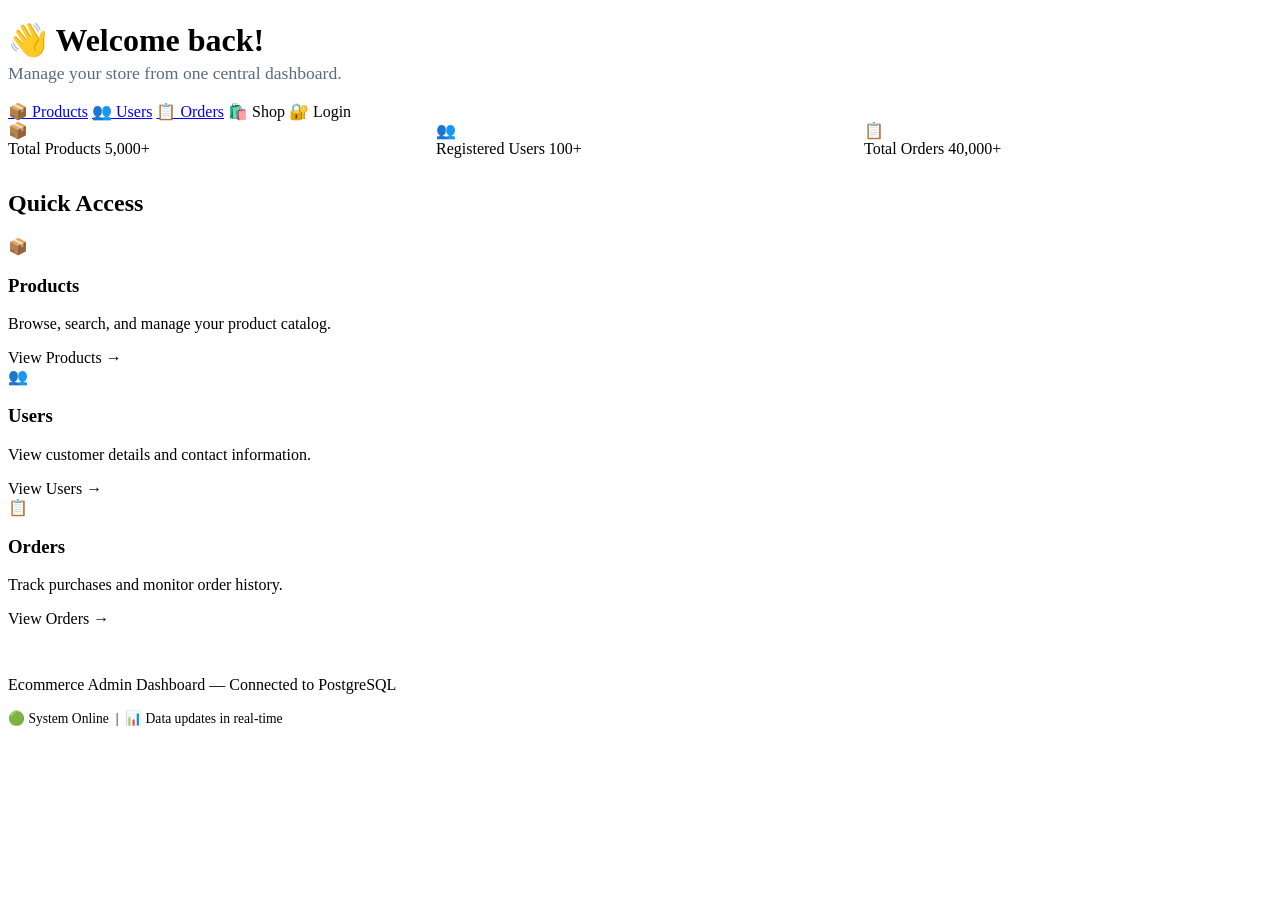
<file: ecommerce_vul/src/main/resources/templates/index.html>
<!DOCTYPE html>
<html xmlns:th="http://www.thymeleaf.org">
<head>
    <meta charset="UTF-8">
    <meta name="viewport" content="width=device-width, initial-scale=1.0">
    <title>Dashboard | Ecommerce Admin</title>
    <!-- Google Fonts -->
    <link href="https://fonts.googleapis.com/css2?family=Inter:wght@400;500;600;700;800&display=swap" rel="stylesheet">
    <!-- Shared CSS -->
    <link rel="stylesheet" th:href="@{/css/styles.css}">
    <style>
        /* Additional dashboard-specific styles (if any) can go here,
           but most are already in styles.css */
    </style>
</head>
<body>
<div class="container">
    <!-- Header with greeting -->
    <div class="header">
        <div>
            <h1 style="margin-bottom: 0.25rem;">👋 Welcome back!</h1>
            <p style="color: #5a6a82; font-size: 1.1rem; margin-top: 0;">
                Manage your store from one central dashboard.
            </p>
        </div>
        <div class="nav-links">
            <a href="/products" class="btn btn-primary">📦 Products</a>
            <a href="/users" class="btn btn-secondary">👥 Users</a>
            <a href="/orders" class="btn btn-secondary">📋 Orders</a>
            <a th:href="@{/catalog}" class="btn btn-secondary">🛍️ Shop</a>
            <a th:href="@{/login}" class="btn btn-secondary">🔐 Login</a>
        </div>
    </div>

    <!-- Quick Stats Row -->
    <div class="stats-grid" style="display: grid; grid-template-columns: repeat(3, 1fr); gap: 20px; margin-bottom: 32px;">
        <div class="stat-card">
            <div class="stat-icon">📦</div>
            <div class="stat-content">
                <span class="stat-label">Total Products</span>
                <span class="stat-value" id="totalProducts">—</span>
            </div>
        </div>
        <div class="stat-card">
            <div class="stat-icon">👥</div>
            <div class="stat-content">
                <span class="stat-label">Registered Users</span>
                <span class="stat-value" id="totalUsers">—</span>
            </div>
        </div>
        <div class="stat-card">
            <div class="stat-icon">📋</div>
            <div class="stat-content">
                <span class="stat-label">Total Orders</span>
                <span class="stat-value" id="totalOrders">—</span>
            </div>
        </div>
    </div>

    <!-- Main Navigation Cards -->
    <h2 style="margin-bottom: 20px;">Quick Access</h2>
    <div class="dashboard-grid">
        <a th:href="@{/products}" class="dashboard-card">
            <div class="dashboard-icon">📦</div>
            <h3>Products</h3>
            <p>Browse, search, and manage your product catalog.</p>
            <span class="card-link">View Products →</span>
        </a>
        <a th:href="@{/users}" class="dashboard-card">
            <div class="dashboard-icon">👥</div>
            <h3>Users</h3>
            <p>View customer details and contact information.</p>
            <span class="card-link">View Users →</span>
        </a>
        <a th:href="@{/orders}" class="dashboard-card">
            <div class="dashboard-icon">📋</div>
            <h3>Orders</h3>
            <p>Track purchases and monitor order history.</p>
            <span class="card-link">View Orders →</span>
        </a>
    </div>

    <!-- Recent Activity / Footer Note -->
    <div class="footer" style="margin-top: 3rem;">
        <p>Ecommerce Admin Dashboard — Connected to PostgreSQL</p>
        <p style="margin-top: 8px; font-size: 0.85rem;">
            <span>🟢 System Online</span> &nbsp;|&nbsp; 
            <span>📊 Data updates in real‑time</span>
        </p>
    </div>
</div>

<!-- Optional: fetch live counts via REST API (if you have endpoints) -->
<script th:inline="javascript">
    // You can optionally fetch real counts from backend if you add simple endpoints.
    // Example: fetch('/api/products/count') etc.
    // For now, we'll leave them as placeholders or you can replace with static numbers.
    
    // Uncomment and adjust if you add count endpoints:
    /*
    fetch('/api/products/count')
        .then(res => res.json())
        .then(count => document.getElementById('totalProducts').textContent = count);
        
    fetch('/api/users/count')
        .then(res => res.json())
        .then(count => document.getElementById('totalUsers').textContent = count);
        
    fetch('/api/orders/count')
        .then(res => res.json())
        .then(count => document.getElementById('totalOrders').textContent = count);
    */
    
    // For now, set static placeholders (optional)
    document.getElementById('totalProducts').textContent = '5,000+';
    document.getElementById('totalUsers').textContent = '100+';
    document.getElementById('totalOrders').textContent = '40,000+';
</script>

<th:block th:replace="fragments/chat-widget :: chat-widget"></th:block>
</body>
</html>
</file>
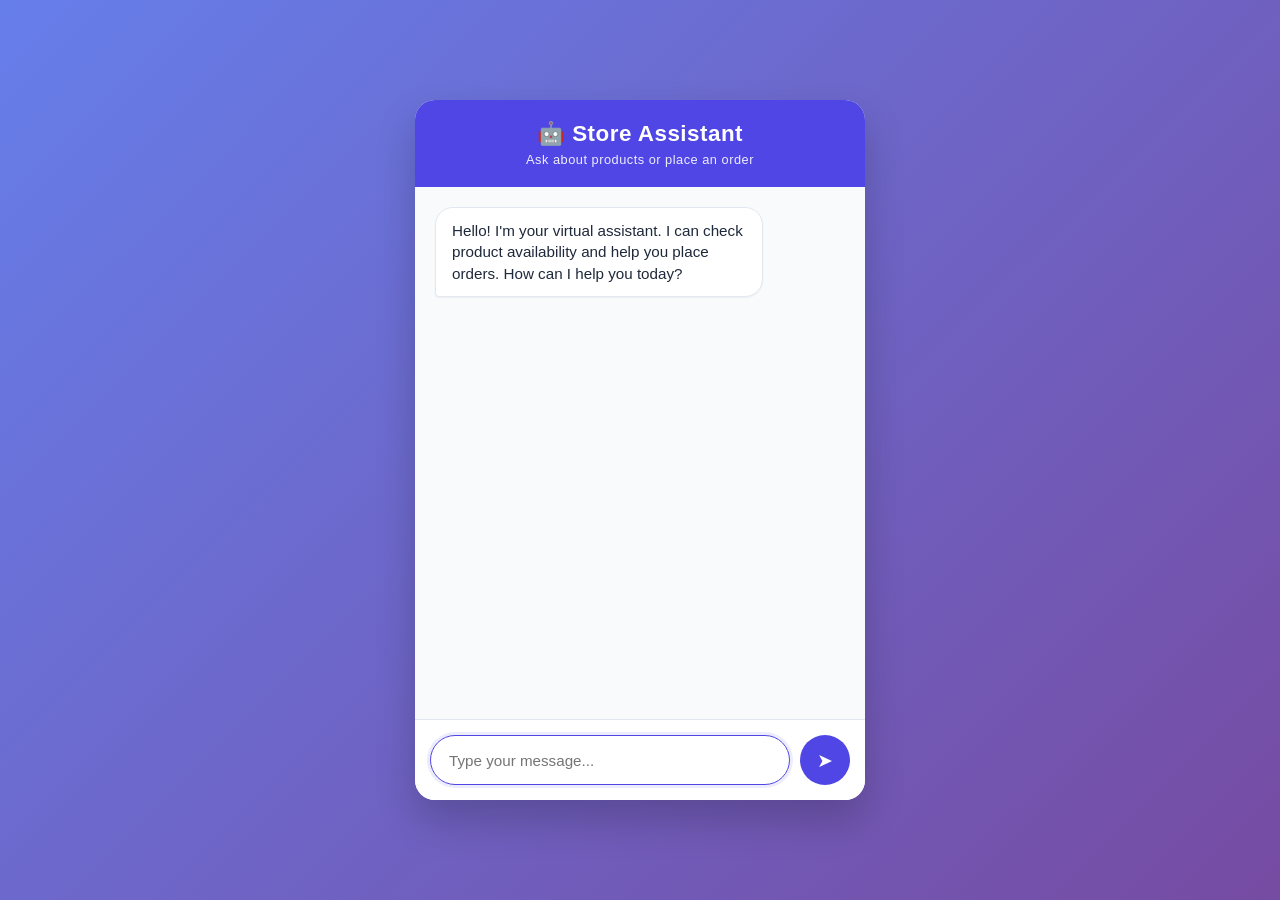
<file: ecommerce_vul/src/main/resources/static/chat-widget.html>
<!DOCTYPE html>
<html lang="en">
<head>
    <meta charset="UTF-8">
    <meta name="viewport" content="width=device-width, initial-scale=1.0">
    <title>Store Assistant</title>
    <style>
        * {
            box-sizing: border-box;
            margin: 0;
            padding: 0;
        }

        body {
            font-family: 'Segoe UI', Tahoma, Geneva, Verdana, sans-serif;
            background: linear-gradient(135deg, #667eea 0%, #764ba2 100%);
            min-height: 100vh;
            display: flex;
            align-items: center;
            justify-content: center;
            padding: 20px;
        }

        #chat-container {
            width: 100%;
            max-width: 450px;
            height: 700px;
            background: white;
            border-radius: 20px;
            box-shadow: 0 20px 40px rgba(0, 0, 0, 0.2);
            display: flex;
            flex-direction: column;
            overflow: hidden;
        }

        #chat-header {
            background: #4f46e5;
            color: white;
            padding: 20px;
            text-align: center;
            font-size: 1.4rem;
            font-weight: 600;
            letter-spacing: 0.5px;
            box-shadow: 0 2px 5px rgba(0, 0, 0, 0.1);
        }

        #chat-header small {
            display: block;
            font-size: 0.8rem;
            opacity: 0.9;
            font-weight: normal;
            margin-top: 5px;
        }

        #chat-messages {
            flex: 1;
            padding: 20px;
            overflow-y: auto;
            background: #f8fafc;
            display: flex;
            flex-direction: column;
            gap: 15px;
        }

        .message {
            display: flex;
            margin-bottom: 5px;
        }

        .user-message {
            justify-content: flex-end;
        }

        .bot-message {
            justify-content: flex-start;
        }

        .message span {
            max-width: 80%;
            padding: 12px 16px;
            border-radius: 18px;
            font-size: 0.95rem;
            line-height: 1.4;
            word-wrap: break-word;
            box-shadow: 0 1px 2px rgba(0, 0, 0, 0.05);
        }

        .user-message span {
            background: #4f46e5;
            color: white;
            border-bottom-right-radius: 4px;
        }

        .bot-message span {
            background: white;
            color: #1e293b;
            border: 1px solid #e2e8f0;
            border-bottom-left-radius: 4px;
        }

        /* Typing indicator */
        .typing span {
            background: #e2e8f0;
            color: #64748b;
            padding: 12px 20px;
        }

        .typing span::after {
            content: '...';
            animation: dots 1.5s steps(4, end) infinite;
        }

        @keyframes dots {
            0%, 20% { content: ''; }
            40% { content: '.'; }
            60% { content: '..'; }
            80%, 100% { content: '...'; }
        }

        #chat-input-area {
            display: flex;
            padding: 15px;
            background: white;
            border-top: 1px solid #e2e8f0;
            gap: 10px;
        }

        #message-input {
            flex: 1;
            padding: 14px 18px;
            border: 1px solid #cbd5e1;
            border-radius: 30px;
            font-size: 0.95rem;
            outline: none;
            transition: border 0.2s;
        }

        #message-input:focus {
            border-color: #4f46e5;
            box-shadow: 0 0 0 3px rgba(79, 70, 229, 0.1);
        }

        #send-button {
            background: #4f46e5;
            color: white;
            border: none;
            width: 50px;
            height: 50px;
            border-radius: 50%;
            cursor: pointer;
            display: flex;
            align-items: center;
            justify-content: center;
            transition: background 0.2s;
            font-size: 1.2rem;
        }

        #send-button:hover {
            background: #4338ca;
        }

        #send-button:disabled {
            background: #a5b4fc;
            cursor: not-allowed;
        }

        /* Scrollbar styling */
        #chat-messages::-webkit-scrollbar {
            width: 6px;
        }

        #chat-messages::-webkit-scrollbar-track {
            background: #f1f5f9;
        }

        #chat-messages::-webkit-scrollbar-thumb {
            background: #cbd5e1;
            border-radius: 3px;
        }

        .error-message span {
            background: #fee2e2;
            color: #b91c1c;
            border-color: #fecaca;
        }
    </style>
</head>
<body>
    <div id="chat-container">
        <div id="chat-header">
            🤖 Store Assistant
            <small>Ask about products or place an order</small>
        </div>
        <div id="chat-messages">
            <div class="message bot-message">
                <span>Hello! I'm your virtual assistant. I can check product availability and help you place orders. How can I help you today?</span>
            </div>
        </div>
        <div id="chat-input-area">
            <input type="text" id="message-input" placeholder="Type your message..." autocomplete="off" />
            <button id="send-button" onclick="sendMessage()">➤</button>
        </div>
    </div>

    <script>
        // ============================================
        // CONFIGURATION – UPDATE THIS URL
        // ============================================
        const N8N_WEBHOOK_URL = 'http://192.168.55.221:5678/webhook/5e49c37d-b5ef-4bca-9e26-05a3c2b8de84';

        // Generate a unique session ID for this browser session
        const sessionId = 'session_' + Date.now() + '_' + Math.random().toString(36).substring(2, 10);

        const chatMessages = document.getElementById('chat-messages');
        const messageInput = document.getElementById('message-input');
        const sendButton = document.getElementById('send-button');

        // ============================================
        // HELPER FUNCTIONS
        // ============================================
        function addMessage(text, sender, isError = false) {
            const messageDiv = document.createElement('div');
            messageDiv.classList.add('message', sender + '-message');
            if (isError) {
                messageDiv.classList.add('error-message');
            }
            const span = document.createElement('span');
            span.textContent = text;
            messageDiv.appendChild(span);
            chatMessages.appendChild(messageDiv);
            scrollToBottom();
            return messageDiv;
        }

        function addTypingIndicator() {
            const typingDiv = document.createElement('div');
            typingDiv.classList.add('message', 'bot-message', 'typing');
            typingDiv.id = 'typing-indicator';
            const span = document.createElement('span');
            span.textContent = 'Thinking';
            typingDiv.appendChild(span);
            chatMessages.appendChild(typingDiv);
            scrollToBottom();
        }

        function removeTypingIndicator() {
            const typing = document.getElementById('typing-indicator');
            if (typing) {
                typing.remove();
            }
        }

        function scrollToBottom() {
            chatMessages.scrollTop = chatMessages.scrollHeight;
        }

        function setInputEnabled(enabled) {
            messageInput.disabled = !enabled;
            sendButton.disabled = !enabled;
            if (enabled) {
                messageInput.focus();
            }
        }

        // ============================================
        // SEND MESSAGE TO N8N
        // ============================================
        async function sendMessage() {
            const userMessage = messageInput.value.trim();
            if (!userMessage) return;

            // Add user message to chat
            addMessage(userMessage, 'user');
            messageInput.value = '';
            setInputEnabled(false);
            addTypingIndicator();

            try {
                const response = await fetch(N8N_WEBHOOK_URL, {
                    method: 'POST',
                    headers: {
                        'Content-Type': 'application/json',
						 sessionId: sessionId
                    },
                    body: JSON.stringify({ 
                        message: userMessage, 
						sessionId: sessionId
                    })
                });

                removeTypingIndicator();

                if (!response.ok) {
                    throw new Error(`Server responded with ${response.status}: ${response.statusText}`);
                }

                const data = await response.json();
                
                // n8n may return different response structures.
                // Common patterns: data.output, data.message, or just data itself.
                let botReply = data.output || data.message || data.text || JSON.stringify(data);
                
                // If the response is an array or object, try to extract meaningful text
                if (typeof botReply === 'object') {
                    botReply = botReply.content || botReply.response || JSON.stringify(botReply);
                }
                
                addMessage(botReply, 'bot');

            } catch (error) {
                console.error('Error communicating with bot:', error);
                removeTypingIndicator();
                addMessage('Sorry, I\'m having trouble connecting to my brain. Please try again in a moment.', 'bot', true);
            } finally {
                setInputEnabled(true);
            }
        }

        // ============================================
        // EVENT LISTENERS
        // ============================================
        messageInput.addEventListener('keypress', (e) => {
            if (e.key === 'Enter' && !e.shiftKey) {
                e.preventDefault();
                sendMessage();
            }
        });

        // Focus input on page load
        window.addEventListener('load', () => {
            messageInput.focus();
        });

        // Optional: Add example quick replies (clickable chips)
        function addQuickReply(text) {
            messageInput.value = text;
            sendMessage();
        }

        // Expose to global scope for any debug
        window.addQuickReply = addQuickReply;
    </script>

    <!-- Optional: Add quick reply buttons below the input if desired -->
    <!-- 
    <div style="padding: 0 15px 15px; display: flex; gap: 8px; flex-wrap: wrap;">
        <button onclick="addQuickReply('What products do you have?')" style="background:#e2e8f0; border:none; padding:8px 12px; border-radius:20px; cursor:pointer;">🛍️ Products</button>
        <button onclick="addQuickReply('I want to place an order')" style="background:#e2e8f0; border:none; padding:8px 12px; border-radius:20px; cursor:pointer;">📦 Order</button>
    </div>
    -->
</body>
</html>
</file>
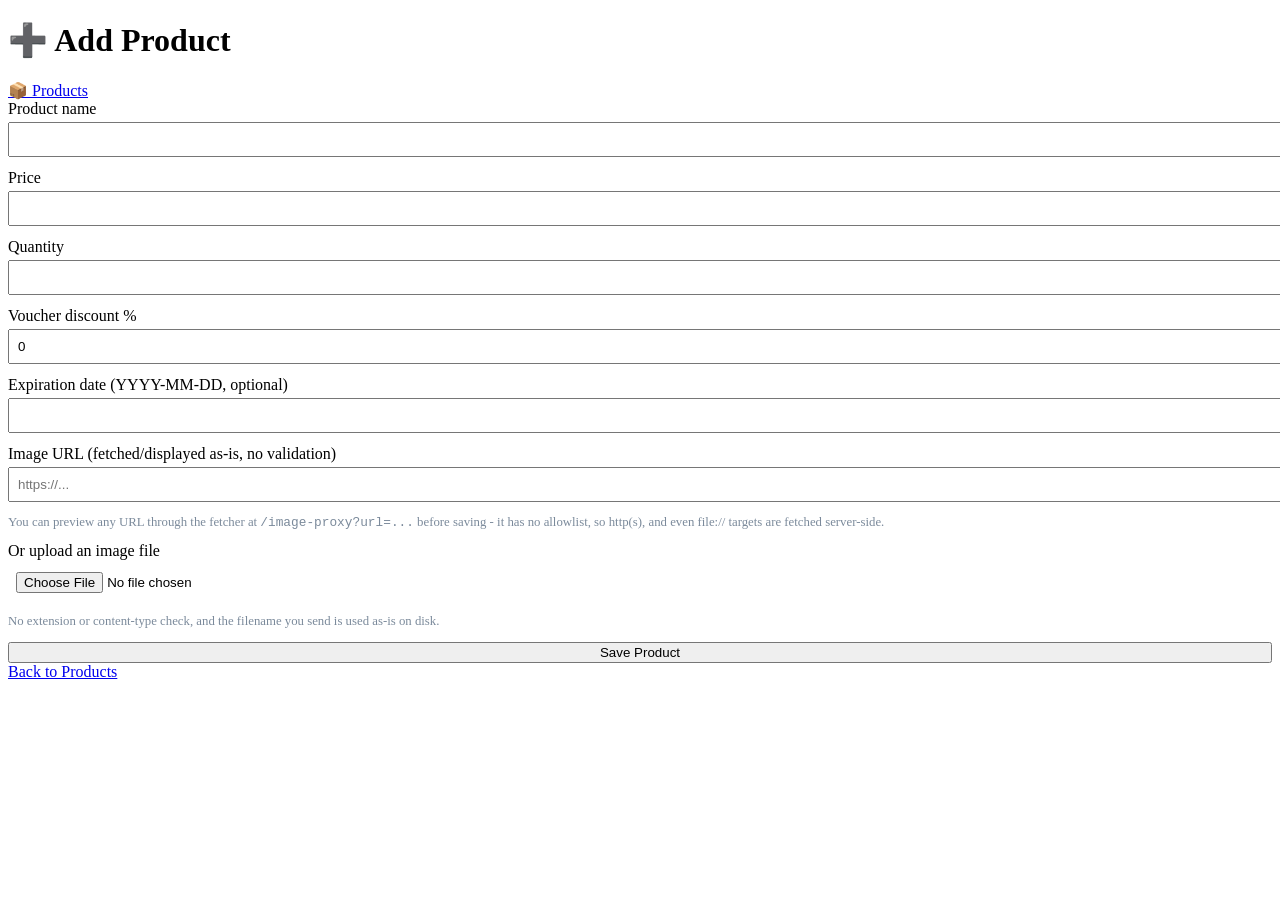
<file: ecommerce_vul/src/main/resources/templates/admin-product-form.html>
<!DOCTYPE html>
<html xmlns:th="http://www.thymeleaf.org">
<head>
    <meta charset="UTF-8">
    <meta name="viewport" content="width=device-width, initial-scale=1.0">
    <title>Add Product | Admin</title>
    <link href="https://fonts.googleapis.com/css2?family=Inter:wght@400;500;600;700&display=swap" rel="stylesheet">
    <link rel="stylesheet" th:href="@{/css/styles.css}">
</head>
<body>
<div class="container">
    <div class="header">
        <h1>➕ Add Product</h1>
        <div class="nav-links"><a href="/products" class="btn btn-secondary">📦 Products</a></div>
    </div>

    <div class="card">
        <form method="post" th:action="@{/admin/products/new}" enctype="multipart/form-data">
            <div style="margin-bottom:12px;"><label>Product name</label>
                <input type="text" name="productName" style="width:100%; padding:8px; margin-top:4px;" required></div>
            <div style="margin-bottom:12px;"><label>Price</label>
                <input type="text" name="productPrice" style="width:100%; padding:8px; margin-top:4px;" required></div>
            <div style="margin-bottom:12px;"><label>Quantity</label>
                <input type="number" name="noOfQuantity" style="width:100%; padding:8px; margin-top:4px;" required></div>
            <div style="margin-bottom:12px;"><label>Voucher discount %</label>
                <input type="text" name="voucherDiscount" value="0" style="width:100%; padding:8px; margin-top:4px;"></div>
            <div style="margin-bottom:12px;"><label>Expiration date (YYYY-MM-DD, optional)</label>
                <input type="text" name="expirationDate" style="width:100%; padding:8px; margin-top:4px;"></div>

            <div style="margin-bottom:12px;">
                <label>Image URL (fetched/displayed as-is, no validation)</label>
                <input type="text" name="imageUrl" style="width:100%; padding:8px; margin-top:4px;" placeholder="https://...">
                <p style="font-size:0.8rem; color:#7b8a9b;">
                    You can preview any URL through the fetcher at
                    <code>/image-proxy?url=...</code> before saving - it has no
                    allowlist, so http(s), and even file:// targets are fetched
                    server-side.
                </p>
            </div>

            <div style="margin-bottom:12px;">
                <label>Or upload an image file</label>
                <input type="file" name="imageFile" style="width:100%; padding:8px; margin-top:4px;">
                <p style="font-size:0.8rem; color:#7b8a9b;">
                    No extension or content-type check, and the filename you
                    send is used as-is on disk.
                </p>
            </div>

            <button type="submit" class="btn btn-primary" style="width:100%;">Save Product</button>
        </form>
    </div>
    <div class="footer"><a href="/products">Back to Products</a></div>
</div>
</body>
</html>
</file>
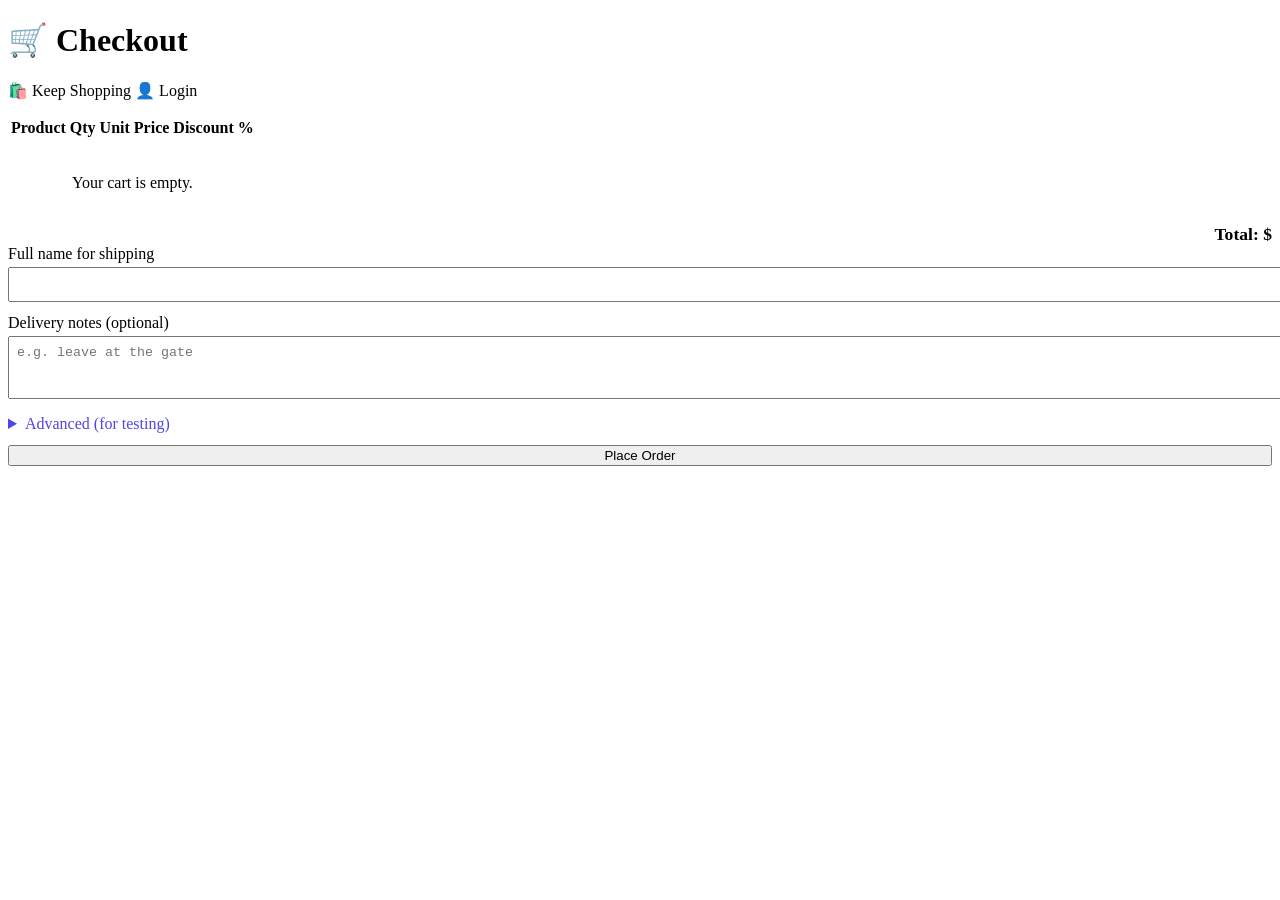
<file: ecommerce_vul/src/main/resources/templates/checkout.html>
<!DOCTYPE html>
<html xmlns:th="http://www.thymeleaf.org">
<head>
    <meta charset="UTF-8">
    <meta name="viewport" content="width=device-width, initial-scale=1.0">
    <title>Checkout | Ecommerce</title>
    <link href="https://fonts.googleapis.com/css2?family=Inter:wght@400;500;600;700&display=swap" rel="stylesheet">
    <link rel="stylesheet" th:href="@{/css/styles.css}">
</head>
<body>
<div class="container">
    <div class="header">
        <h1>🛒 Checkout</h1>
        <div class="nav-links" id="navLinks">
            <a th:href="@{/catalog}" class="btn btn-secondary">🛍️ Keep Shopping</a>
            <a th:href="@{/login}" class="btn btn-secondary" id="authLink">👤 Login</a>
        </div>
    </div>

    <div class="card" th:if="${error}">
        <p style="color:#b91c1c;" th:text="${error}"></p>
    </div>

    <div class="table-container">
        <table>
            <thead><tr><th>Product</th><th>Qty</th><th>Unit Price</th><th>Discount %</th></tr></thead>
            <tbody>
                <tr th:each="item : ${items}">
                    <td th:text="${item.productName}"></td>
                    <td th:text="${item.quantity}"></td>
                    <td th:text="'$' + ${item.price}"></td>
                    <td th:text="${item.discount} + '%'"></td>
                </tr>
                <tr th:if="${#lists.isEmpty(items)}"><td colspan="4" style="text-align:center; padding:30px;">Your cart is empty.</td></tr>
            </tbody>
        </table>
    </div>

    <div class="card" style="text-align:right; font-size:1.1rem; font-weight:600;">
        Total: $<span th:text="${total}"></span>
    </div>

    <div class="card">
        <form method="post" th:action="@{/checkout}">
            <div style="margin-bottom:12px;">
                <label>Full name for shipping</label>
                <input type="text" name="shippingName" style="width:100%; padding:8px; margin-top:4px;" required>
            </div>
            <div style="margin-bottom:12px;">
                <label>Delivery notes (optional)</label>
                <textarea name="shippingNotes" style="width:100%; padding:8px; margin-top:4px;" rows="3"
                          placeholder="e.g. leave at the gate"></textarea>
            </div>
            <!--
                These two fields exist to demonstrate real-world checkout
                abuse: overrideTotal lets the client dictate the final price
                outright, and userId lets the order be attributed to any
                account id, not just whoever is logged in. Neither is
                validated server-side. Leave them blank for a normal flow,
                or set them to see the vulnerability.
            -->
            <details style="margin-bottom:12px;">
                <summary style="cursor:pointer; color:#4f46e5;">Advanced (for testing)</summary>
                <div style="margin-top:10px;">
                    <label>Override total price</label>
                    <input type="text" name="overrideTotal" style="width:100%; padding:8px; margin-top:4px;" placeholder="leave blank to use computed total">
                </div>
                <div style="margin-top:10px;">
                    <label>Place order as user id</label>
                    <input type="text" name="userId" style="width:100%; padding:8px; margin-top:4px;" placeholder="leave blank to use your session">
                </div>
                <div style="margin-top:10px;">
                    <label>Order status</label>
                    <input type="text" name="orderStatus" style="width:100%; padding:8px; margin-top:4px;" placeholder="leave blank for Pending">
                </div>
            </details>
            <button type="submit" class="btn btn-primary" style="width:100%;">Place Order</button>
        </form>
    </div>
</div>
<script>
    function getCookie(name) {
        return document.cookie.split('; ').find(c => c.startsWith(name + '='))?.split('=')[1];
    }
    if (getCookie('role') === 'admin') {
        const nav = document.getElementById('navLinks');
        const dash = document.createElement('a');
        dash.href = '/dashboard';
        dash.className = 'btn btn-secondary';
        dash.textContent = '🛠️ Dashboard';
        nav.prepend(dash);
    }
    if (getCookie('role')) {
        const authLink = document.getElementById('authLink');
        authLink.textContent = '🚪 Logout';
        authLink.href = '/logout';
    }
</script>
</body>
</html>
</file>
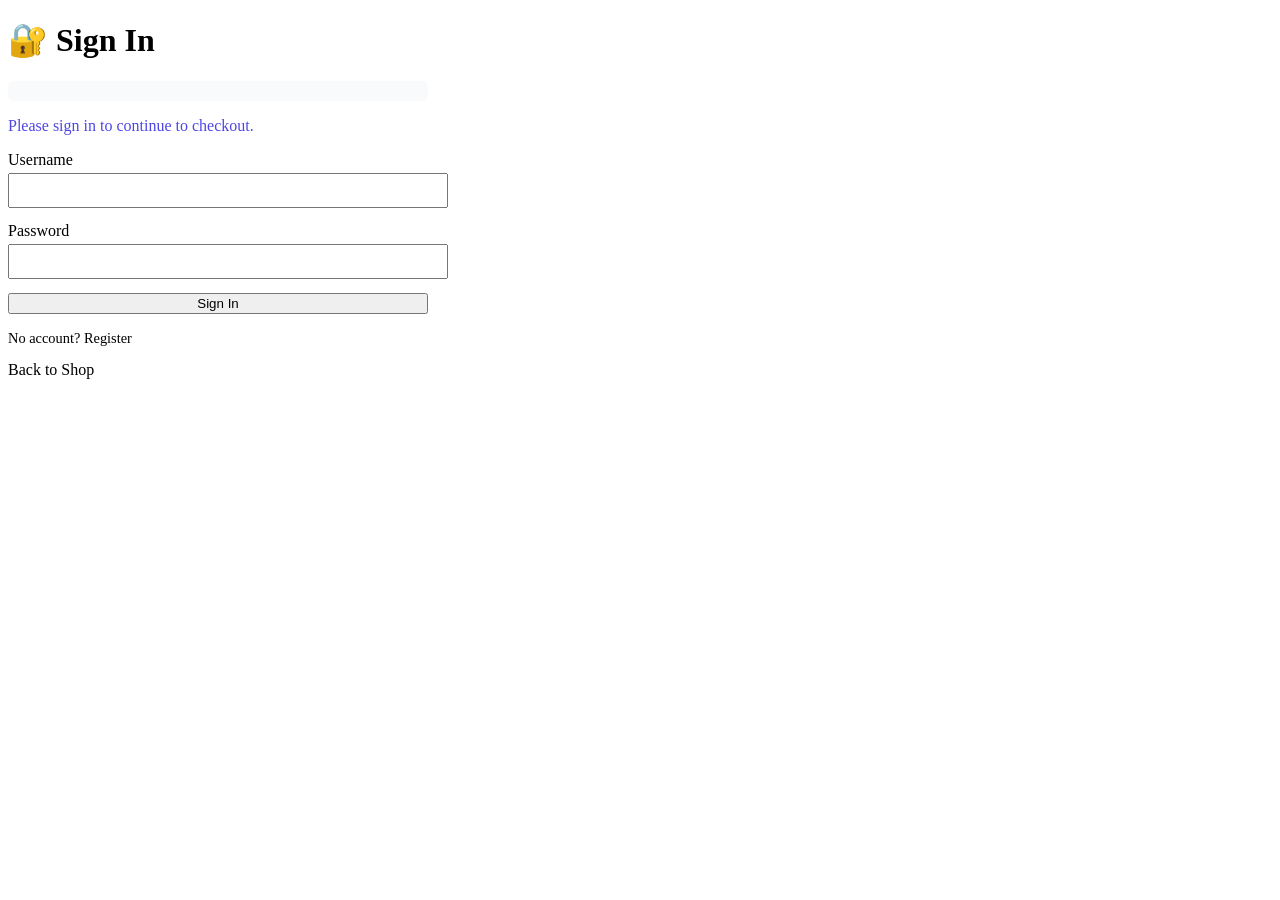
<file: ecommerce_vul/src/main/resources/templates/login.html>
<!DOCTYPE html>
<html xmlns:th="http://www.thymeleaf.org">
<head>
    <meta charset="UTF-8">
    <meta name="viewport" content="width=device-width, initial-scale=1.0">
    <title>Login | Ecommerce</title>
    <link href="https://fonts.googleapis.com/css2?family=Inter:wght@400;500;600;700&display=swap" rel="stylesheet">
    <link rel="stylesheet" th:href="@{/css/styles.css}">
</head>
<body>
<div class="container" style="max-width: 420px;">
    <div class="header">
        <h1>🔐 Sign In</h1>
    </div>

    <div class="card">
        <p th:if="${error}" style="color:#b91c1c; font-weight:500;" th:text="${error}"></p>
        <!-- Debug SQL is echoed back on DB errors - helps students see exactly what query ran -->
        <pre th:if="${debugSql}" style="white-space:pre-wrap; background:#f8fafc; padding:10px; border-radius:6px; font-size:0.8rem;" th:text="${debugSql}"></pre>
        <p th:if="${next}" style="color:#4f46e5;">Please sign in to continue to checkout.</p>

        <form method="post" th:action="@{/login}">
            <div style="margin-bottom: 14px;">
                <label>Username</label>
                <input type="text" name="username" style="width:100%; padding:8px; margin-top:4px;" required>
            </div>
            <div style="margin-bottom: 14px;">
                <label>Password</label>
                <input type="password" name="password" style="width:100%; padding:8px; margin-top:4px;" required>
            </div>
            <!-- Carries the caller's return URL through the login POST.
                 Not validated on the way back out (see AuthController) -
                 that's an open redirect, deliberately. -->
            <input type="hidden" name="next" th:value="${next}">
            <button type="submit" class="btn btn-primary" style="width:100%;">Sign In</button>
        </form>

        <p style="margin-top: 16px; font-size: 0.9rem;">
            No account? <a th:href="@{/register(next=${next})}">Register</a>
        </p>
    </div>

    <div class="footer">
        <a th:href="@{/catalog}">Back to Shop</a>
    </div>
</div>
</body>
</html>
</file>
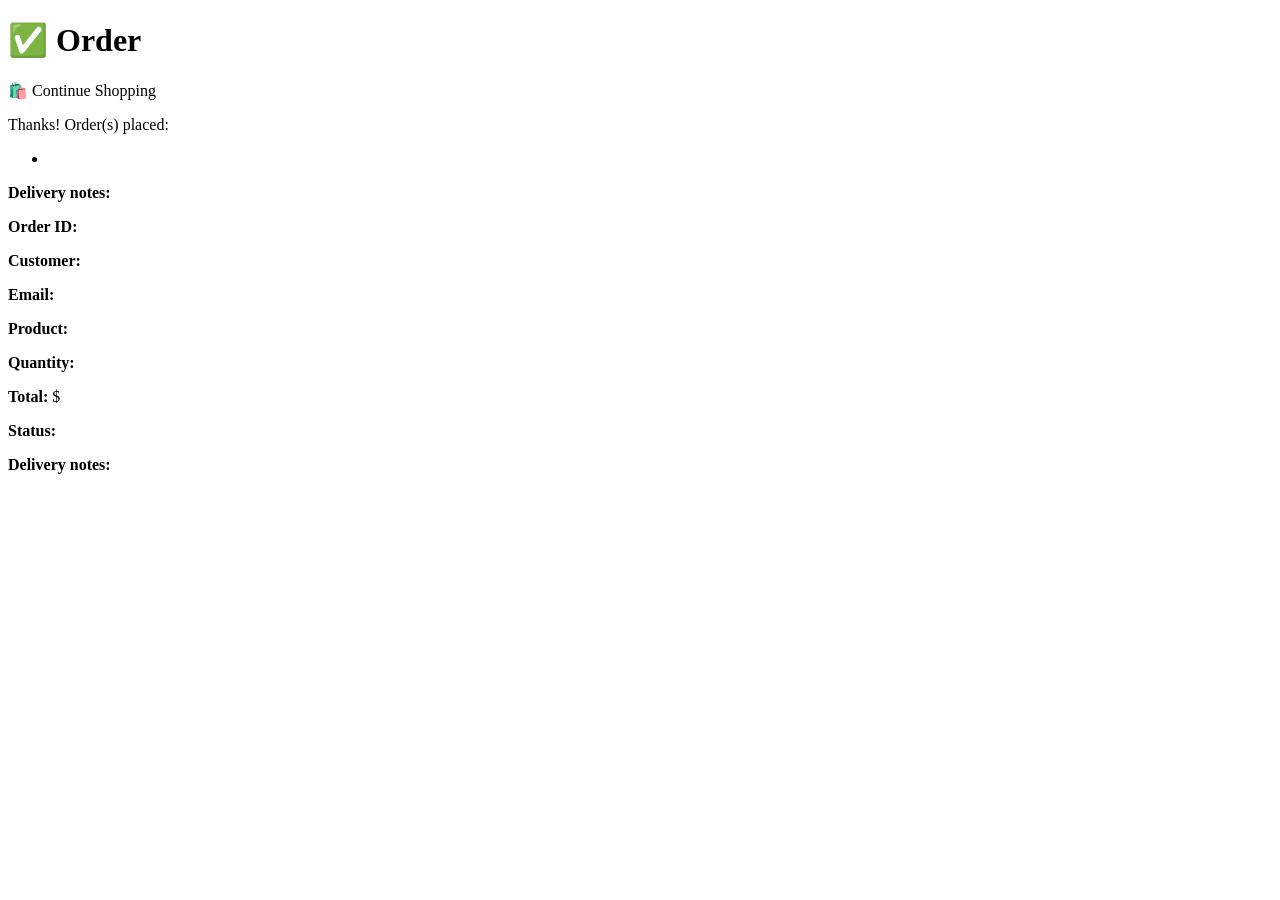
<file: ecommerce_vul/src/main/resources/templates/order-confirmation.html>
<!DOCTYPE html>
<html xmlns:th="http://www.thymeleaf.org">
<head>
    <meta charset="UTF-8">
    <meta name="viewport" content="width=device-width, initial-scale=1.0">
    <title>Order | Ecommerce</title>
    <link href="https://fonts.googleapis.com/css2?family=Inter:wght@400;500;600;700&display=swap" rel="stylesheet">
    <link rel="stylesheet" th:href="@{/css/styles.css}">
</head>
<body>
<div class="container">
    <div class="header">
        <h1>✅ Order</h1>
        <div class="nav-links"><a th:href="@{/catalog}" class="btn btn-secondary">🛍️ Continue Shopping</a></div>
    </div>

    <div class="card" th:if="${error}">
        <p style="color:#b91c1c;" th:text="${error}"></p>
    </div>

    <div class="card" th:if="${orderIds}">
        <p>Thanks! Order(s) placed:</p>
        <ul><li th:each="id : ${orderIds}" th:text="${id}"></li></ul>
        <div th:if="${shippingNotes}">
            <p><strong>Delivery notes:</strong></p>
            <!-- Rendered unescaped -> whatever HTML/JS was typed into the
                 checkout notes field executes here, and again wherever
                 else shippingNotes is displayed (e.g. admin Orders page). -->
            <div th:utext="${shippingNotes}"></div>
        </div>
    </div>

    <div class="card" th:if="${order}">
        <p><strong>Order ID:</strong> <span th:text="${order.id}"></span></p>
        <p><strong>Customer:</strong> <span th:text="${order.name} + ' ' + ${order.lastname}"></span></p>
        <p><strong>Email:</strong> <span th:text="${order.email_address}"></span></p>
        <p><strong>Product:</strong> <span th:text="${order.product_name}"></span></p>
        <p><strong>Quantity:</strong> <span th:text="${order.quantity}"></span></p>
        <p><strong>Total:</strong> $<span th:text="${order.total_price}"></span></p>
        <p><strong>Status:</strong> <span th:text="${order.order_status}"></span></p>
        <div th:if="${order.shipping_notes}">
            <p><strong>Delivery notes:</strong></p>
            <div th:utext="${order.shipping_notes}"></div>
        </div>
    </div>
</div>
</body>
</html>
</file>
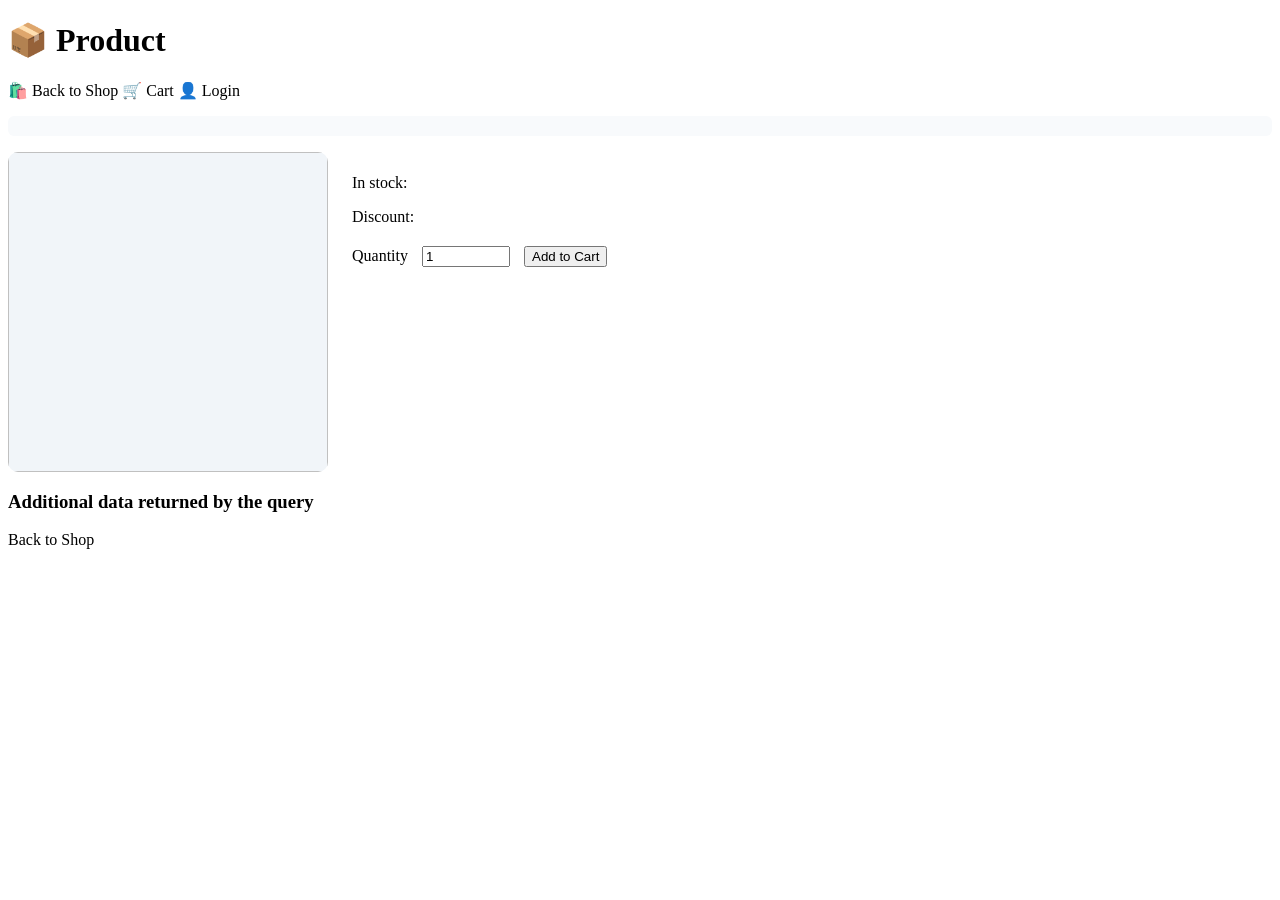
<file: ecommerce_vul/src/main/resources/templates/product.html>
<!DOCTYPE html>
<html xmlns:th="http://www.thymeleaf.org">
<head>
    <meta charset="UTF-8">
    <meta name="viewport" content="width=device-width, initial-scale=1.0">
    <title>Product | Ecommerce</title>
    <link href="https://fonts.googleapis.com/css2?family=Inter:wght@400;500;600;700&display=swap" rel="stylesheet">
    <link rel="stylesheet" th:href="@{/css/styles.css}">
</head>
<body>
<div class="container">
    <div class="header">
        <h1>📦 Product</h1>
        <div class="nav-links" id="navLinks">
            <a th:href="@{/catalog}" class="btn btn-secondary">🛍️ Back to Shop</a>
            <a th:href="@{/checkout}" class="btn btn-secondary">🛒 Cart</a>
            <a th:href="@{/login}" class="btn btn-secondary" id="authLink">👤 Login</a>
        </div>
    </div>

    <div class="card" th:if="${error}">
        <p style="color:#b91c1c; font-weight:500;" th:text="${error}"></p>
        <pre th:if="${debugSql}" style="white-space:pre-wrap; background:#f8fafc; padding:10px; border-radius:6px; font-size:0.8rem;" th:text="${debugSql}"></pre>
    </div>

    <div class="card" th:if="${notFoundMessage}">
        <!-- Reflected: the raw id you passed is echoed back. -->
        <p th:utext="${notFoundMessage}"></p>
    </div>

    <div class="card" th:if="${product}">
        <div style="display:flex; gap:24px; flex-wrap:wrap;">
            <img th:src="${product.image_url}" style="width:320px; height:320px; object-fit:cover; border-radius:10px; background:#f1f5f9;">
            <div style="flex:1; min-width:260px;">
                <h2 th:text="${product.product_name}"></h2>
                <p class="price" style="font-size:1.4rem; font-weight:700; color:#4f46e5;"
                   th:text="'$' + ${product.product_price}"></p>
                <p>In stock: <span th:text="${product.no_of_quantity}"></span></p>
                <p>Discount: <span th:text="${product.voucher_discount} + '%'"></span></p>

                <form method="post" th:action="@{/cart/add}" style="margin-top:20px;">
                    <input type="hidden" name="productId" th:value="${product.id}">
                    <input type="hidden" name="productName" th:value="${product.product_name}">
                    <!-- Price travels through the client as a plain hidden
                         field and is trusted as-is by /cart/add and
                         /checkout - change it in devtools and the order
                         total follows. -->
                    <input type="hidden" name="price" id="priceField" th:value="${product.product_price}">
                    <input type="hidden" name="discount" th:value="${product.voucher_discount}">
                    <label>Quantity</label>
                    <input type="number" name="quantity" value="1" min="1" style="width:80px; margin:0 10px;">
                    <button type="submit" class="btn btn-primary">Add to Cart</button>
                </form>
            </div>
        </div>
    </div>

    <div class="card" th:if="${extraRows}">
        <h3>Additional data returned by the query</h3>
        <pre style="white-space:pre-wrap;" th:text="${extraRows}"></pre>
    </div>

    <div class="footer"><a th:href="@{/catalog}">Back to Shop</a></div>
</div>
<script>
    function getCookie(name) {
        return document.cookie.split('; ').find(c => c.startsWith(name + '='))?.split('=')[1];
    }
    if (getCookie('role') === 'admin') {
        const nav = document.getElementById('navLinks');
        const dash = document.createElement('a');
        dash.href = '/dashboard';
        dash.className = 'btn btn-secondary';
        dash.textContent = '🛠️ Dashboard';
        nav.prepend(dash);
    }
    if (getCookie('role')) {
        const authLink = document.getElementById('authLink');
        authLink.textContent = '🚪 Logout';
        authLink.href = '/logout';
    }
</script>
</body>
</html>
</file>
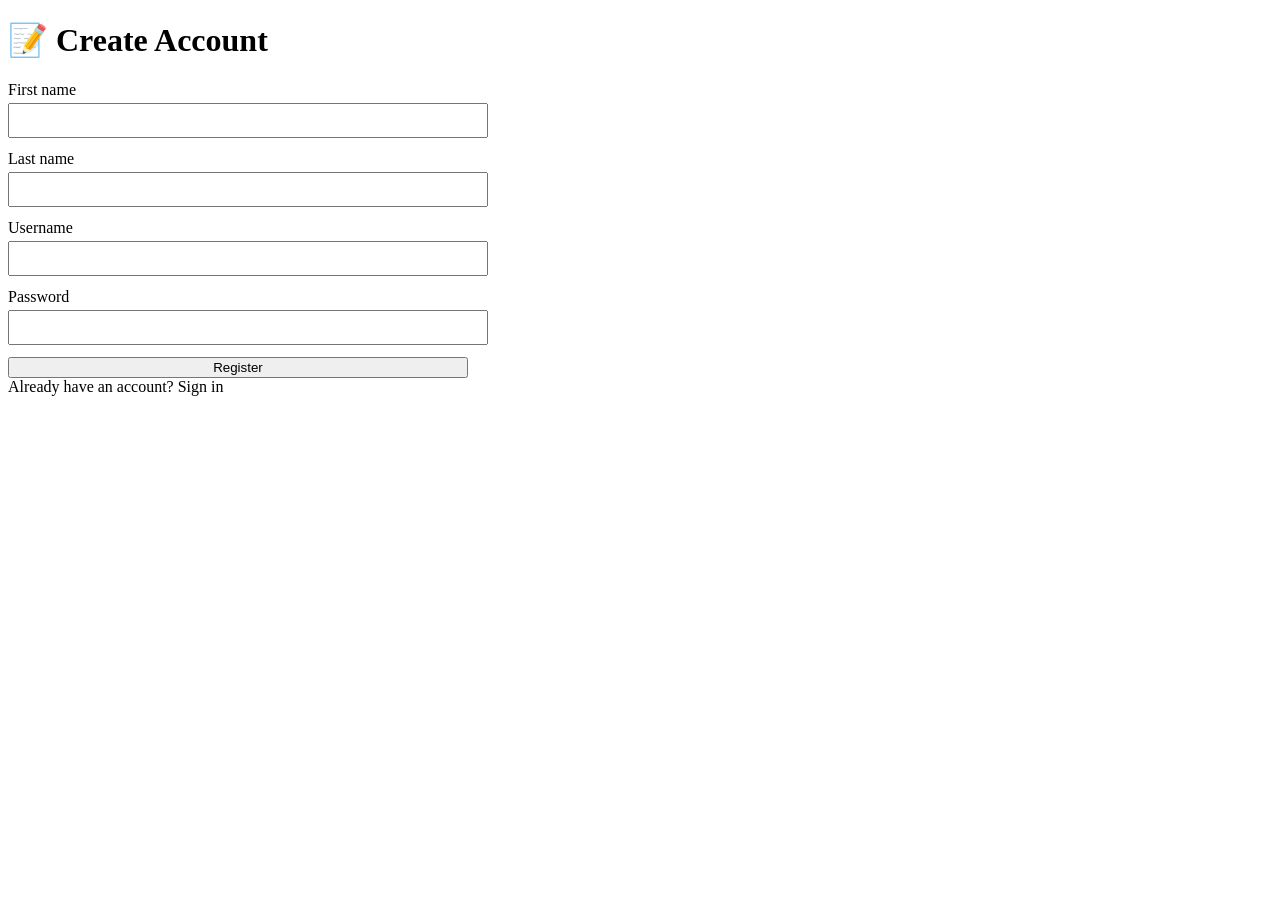
<file: ecommerce_vul/src/main/resources/templates/register.html>
<!DOCTYPE html>
<html xmlns:th="http://www.thymeleaf.org">
<head>
    <meta charset="UTF-8">
    <meta name="viewport" content="width=device-width, initial-scale=1.0">
    <title>Register | Ecommerce</title>
    <link href="https://fonts.googleapis.com/css2?family=Inter:wght@400;500;600;700&display=swap" rel="stylesheet">
    <link rel="stylesheet" th:href="@{/css/styles.css}">
</head>
<body>
<div class="container" style="max-width: 460px;">
    <div class="header"><h1>📝 Create Account</h1></div>
    <div class="card">
        <form method="post" th:action="@{/register}">
            <div style="margin-bottom: 12px;"><label>First name</label>
                <input type="text" name="name" style="width:100%; padding:8px; margin-top:4px;" required></div>
            <div style="margin-bottom: 12px;"><label>Last name</label>
                <input type="text" name="lastname" style="width:100%; padding:8px; margin-top:4px;" required></div>
            <div style="margin-bottom: 12px;"><label>Username</label>
                <input type="text" name="username" style="width:100%; padding:8px; margin-top:4px;" required></div>
            <div style="margin-bottom: 12px;"><label>Password</label>
                <input type="password" name="password" style="width:100%; padding:8px; margin-top:4px;" required></div>
            <!-- Hidden but still a real, bound request parameter: the server
                 trusts whatever "role" arrives here (mass assignment). -->
            <input type="hidden" name="role" value="user">
            <input type="hidden" name="next" th:value="${next}">
            <button type="submit" class="btn btn-primary" style="width:100%;">Register</button>
        </form>
    </div>
    <div class="footer"><a th:href="@{/login(next=${next})}">Already have an account? Sign in</a></div>
</div>
</body>
</html>
</file>
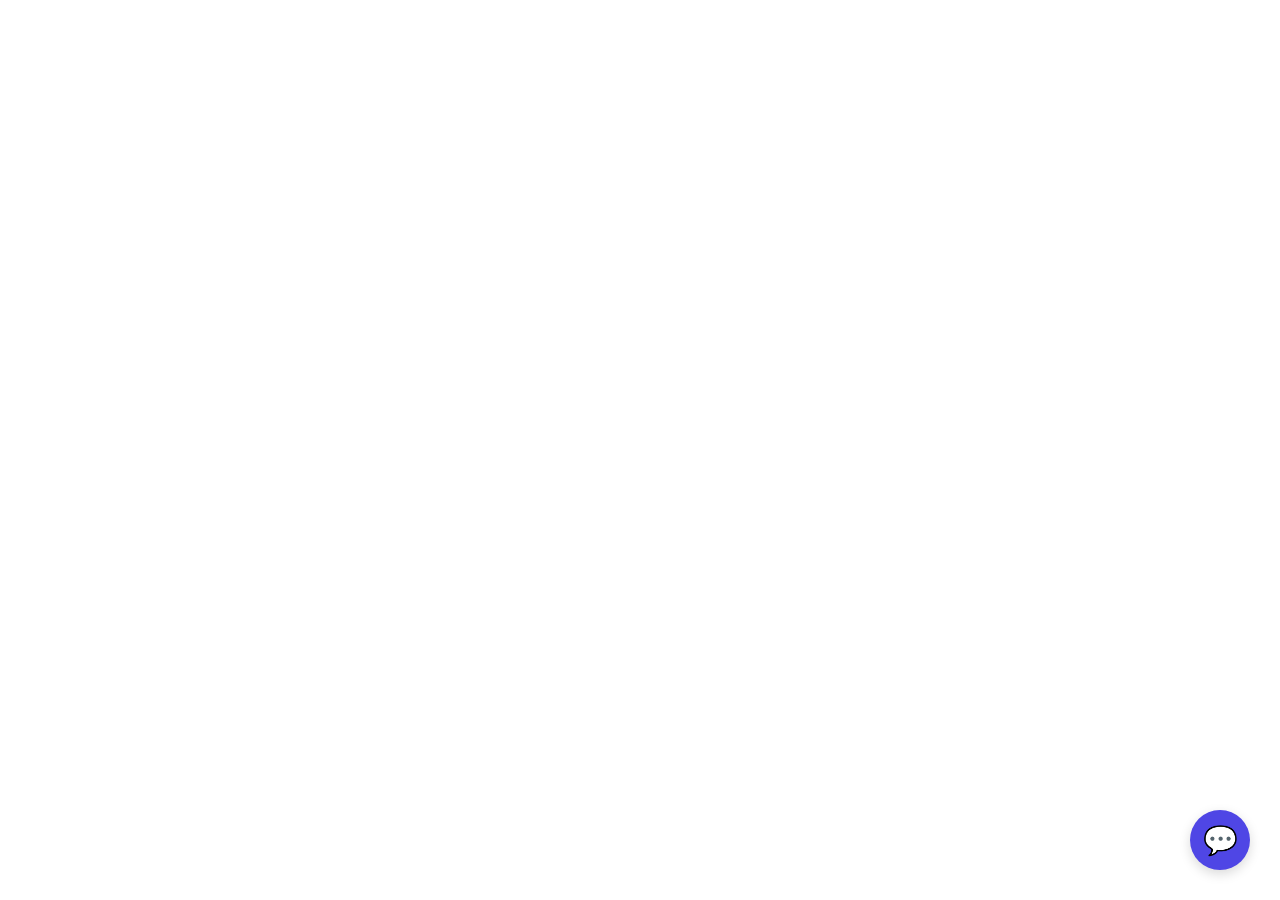
<file: ecommerce_vul/src/main/resources/templates/fragments/chat-widget.html>
<!DOCTYPE html>
<html xmlns:th="http://www.thymeleaf.org">
<body>
    <!-- This fragment will be included in your main layout -->
    <div th:fragment="chat-widget">
        <!-- Chat Bubble Button -->
        <div id="chat-bubble" onclick="toggleChat()">
            💬
        </div>

        <!-- Chat Window (Hidden by default) -->
        <div id="chat-window" style="display: none;">
            <div id="chat-header">
                <span>🤖 Store Assistant</span>
                <button onclick="toggleChat()" style="background: none; border: none; color: white; font-size: 20px; cursor: pointer;">✕</button>
            </div>
            <div id="chat-messages">
                <div class="message bot-message">
                    <span>Hello! I can help with product questions and orders. What can I do for you?</span>
                </div>
            </div>
            <div id="chat-input-area">
                <input type="text" id="message-input" placeholder="Type your message..." autocomplete="off" />
                <button id="send-button" onclick="sendMessage()">➤</button>
            </div>
        </div>

        <style>
            #chat-bubble {
                position: fixed;
                bottom: 30px;
                right: 30px;
                width: 60px;
                height: 60px;
                background: #4f46e5;
                color: white;
                border-radius: 50%;
                display: flex;
                align-items: center;
                justify-content: center;
                font-size: 28px;
                cursor: pointer;
                box-shadow: 0 4px 12px rgba(0,0,0,0.15);
                z-index: 9998;
                transition: transform 0.2s;
            }
            #chat-bubble:hover {
                transform: scale(1.05);
                background: #4338ca;
            }
            #chat-window {
                position: fixed;
                bottom: 100px;
                right: 30px;
                width: 380px;
                height: 550px;
                background: white;
                border-radius: 16px;
                box-shadow: 0 10px 30px rgba(0,0,0,0.2);
                display: flex;
                flex-direction: column;
                overflow: hidden;
                z-index: 9999;
                border: 1px solid #e2e8f0;
            }
            #chat-header {
                background: #4f46e5;
                color: white;
                padding: 15px 20px;
                display: flex;
                justify-content: space-between;
                align-items: center;
                font-weight: 600;
            }
            #chat-messages {
                flex: 1;
                padding: 15px;
                overflow-y: auto;
                background: #f8fafc;
                display: flex;
                flex-direction: column;
                gap: 10px;
            }
            .message {
                display: flex;
                margin-bottom: 5px;
            }
            .user-message {
                justify-content: flex-end;
            }
            .bot-message {
                justify-content: flex-start;
            }
            .message span {
                max-width: 80%;
                padding: 10px 14px;
                border-radius: 18px;
                font-size: 0.9rem;
                line-height: 1.4;
                word-wrap: break-word;
            }
            .user-message span {
                background: #4f46e5;
                color: white;
                border-bottom-right-radius: 4px;
            }
            .bot-message span {
                background: white;
                color: #1e293b;
                border: 1px solid #e2e8f0;
                border-bottom-left-radius: 4px;
            }
            #chat-input-area {
                display: flex;
                padding: 12px;
                background: white;
                border-top: 1px solid #e2e8f0;
                gap: 8px;
            }
            #message-input {
                flex: 1;
                padding: 12px 15px;
                border: 1px solid #cbd5e1;
                border-radius: 25px;
                font-size: 0.9rem;
                outline: none;
            }
            #message-input:focus {
                border-color: #4f46e5;
            }
            #send-button {
                background: #4f46e5;
                color: white;
                border: none;
                width: 45px;
                height: 45px;
                border-radius: 50%;
                cursor: pointer;
                font-size: 18px;
                transition: background 0.2s;
            }
            #send-button:hover {
                background: #4338ca;
            }
            /* Mobile responsive */
            @media (max-width: 480px) {
                #chat-window {
                    width: 100%;
                    height: 100%;
                    bottom: 0;
                    right: 0;
                    border-radius: 0;
                }
                #chat-bubble {
                    bottom: 20px;
                    right: 20px;
                }
            }
        </style>

        <script th:inline="javascript">
            /*<![CDATA[*/
            // Configuration - Read from Spring Boot properties
            const N8N_WEBHOOK_URL = /*[[${@environment.getProperty('n8n.webhook.url')}]]*/ 'http://192.168.55.221:5678/webhook/5e49c37d-b5ef-4bca-9e26-05a3c2b8de84';
            
            // Generate session ID
            const sessionId = 'session_' + Date.now() + '_' + Math.random().toString(36).substring(2, 10);

            const chatMessages = document.getElementById('chat-messages');
            const messageInput = document.getElementById('message-input');

            function toggleChat() {
                const window = document.getElementById('chat-window');
                window.style.display = window.style.display === 'none' ? 'flex' : 'none';
                if (window.style.display === 'flex') {
                    document.getElementById('message-input').focus();
                }
            }

            function addMessage(text, sender, isError = false) {
                const messageDiv = document.createElement('div');
                messageDiv.classList.add('message', sender + '-message');
                if (isError) messageDiv.classList.add('error-message');
                const span = document.createElement('span');
                span.textContent = text;
                messageDiv.appendChild(span);
                chatMessages.appendChild(messageDiv);
                chatMessages.scrollTop = chatMessages.scrollHeight;
            }

            function addTypingIndicator() {
                const typingDiv = document.createElement('div');
                typingDiv.classList.add('message', 'bot-message', 'typing');
                typingDiv.id = 'typing-indicator';
                const span = document.createElement('span');
                span.textContent = 'Typing...';
                typingDiv.appendChild(span);
                chatMessages.appendChild(typingDiv);
                chatMessages.scrollTop = chatMessages.scrollHeight;
            }

            function removeTypingIndicator() {
                const typing = document.getElementById('typing-indicator');
                if (typing) typing.remove();
            }

            async function sendMessage() {
                const userMessage = messageInput.value.trim();
                if (!userMessage) return;

                addMessage(userMessage, 'user');
                messageInput.value = '';
                addTypingIndicator();

                try {
                    const response = await fetch(N8N_WEBHOOK_URL, {
                        method: 'POST',
                        headers: { 'Content-Type': 'application/json' },
                        body: JSON.stringify({ 
                            message: userMessage,
                            sessionId: sessionId
                        })
                    });

                    removeTypingIndicator();

                    if (!response.ok) throw new Error('Server error');

                    const data = await response.json();
                    const botReply = data.output || data.message || data.text || "I didn't understand that.";
                    addMessage(botReply, 'bot');

                } catch (error) {
                    console.error('Chat error:', error);
                    removeTypingIndicator();
                    addMessage('Sorry, connection issue. Please try again.', 'bot', true);
                }
            }

            // Enter key to send
            messageInput.addEventListener('keypress', (e) => {
                if (e.key === 'Enter') sendMessage();
            });
            /*]]>*/
        </script>
    </div>
</body>
</html>
</file>
